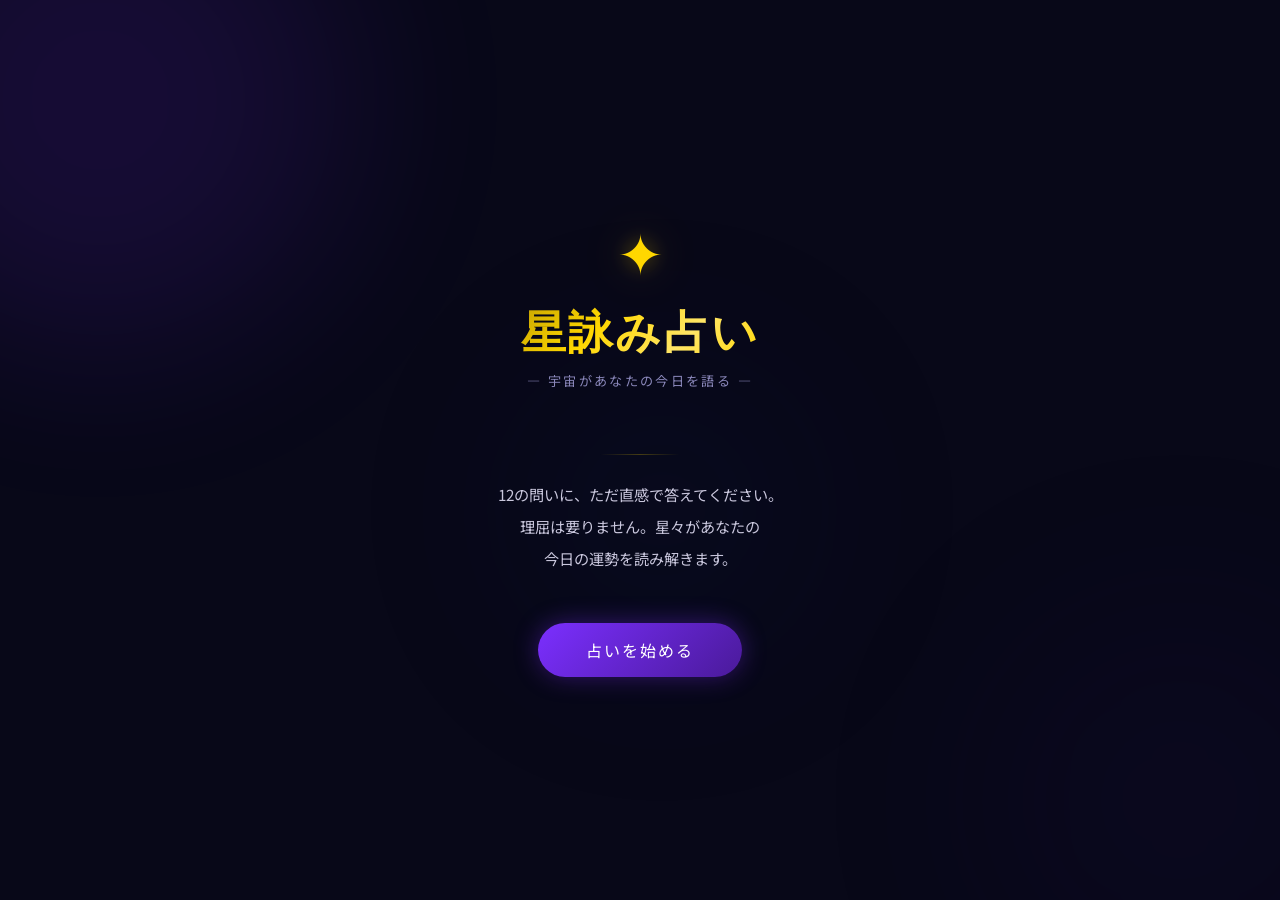
<file: index.html>
<!DOCTYPE html>
<html lang="ja">
<head>
  <meta charset="UTF-8">
  <meta name="viewport" content="width=device-width, initial-scale=1.0">
  <title>星詠み占い — 今日の運勢</title>
  <meta name="description" content="12の問いに答えて、今日の運勢をひも解く神秘の占いサイト">
  <link rel="preconnect" href="https://fonts.googleapis.com">
  <link rel="preconnect" href="https://fonts.gstatic.com" crossorigin>
  <link href="https://fonts.googleapis.com/css2?family=Cinzel:wght@400;600&family=Noto+Sans+JP:wght@300;400&display=swap" rel="stylesheet">
  <link rel="stylesheet" href="css/style.css">
</head>
<body>

<div id="stars"></div>
<div class="orb orb-1"></div>
<div class="orb orb-2"></div>
<div class="orb orb-3"></div>

<!-- ── Intro ─────────────────────────────────────────────────────────── -->
<section id="intro" class="screen active">
  <div class="container center">
    <div class="logo">✦</div>
    <h1 class="title">星詠み占い</h1>
    <p class="subtitle">— 宇宙があなたの今日を語る —</p>
    <div class="divider"></div>
    <p class="intro-desc">
      12の問いに、ただ直感で答えてください。<br>
      理屈は要りません。星々があなたの<br>
      今日の運勢を読み解きます。
    </p>
    <button id="start-btn" class="btn-primary">占いを始める</button>
  </div>
</section>

<!-- ── Quiz ──────────────────────────────────────────────────────────── -->
<section id="quiz" class="screen">
  <div class="container">
    <div class="progress-wrap">
      <div class="progress-track">
        <div id="progress-fill" class="progress-fill"></div>
      </div>
      <span id="progress-count" class="progress-count">1 / 12</span>
    </div>

    <div id="question-block" class="question-block">
      <p id="q-label" class="q-label">第一問</p>
      <h2 id="q-text" class="q-text"></h2>
      <div id="options" class="options"></div>
    </div>
  </div>
</section>

<!-- ── Complete ───────────────────────────────────────────────────────── -->
<section id="complete" class="screen">
  <div class="container center">
    <div class="logo glow-pulse">✦</div>
    <h2 class="title" style="font-size:1.6rem">占いが完成しました</h2>
    <div class="divider"></div>
    <p class="intro-desc">星々があなたの答えを<br>読み解いています…</p>
    <div class="loading-dots">
      <span></span><span></span><span></span>
    </div>
    <a href="result.html" id="result-link" class="btn-primary">運勢を見る</a>
  </div>
</section>

<script src="js/data.js"></script>
<script src="js/quiz.js"></script>
</body>
</html>
</file>
<file: css/style.css>
/* ── Variables ─────────────────────────────────────────────────────────── */
:root {
  --bg:           #080818;
  --surface:      #11113a;
  --surface2:     #1c1c52;
  --purple:       #7b2fff;
  --purple-light: #a855f7;
  --gold:         #ffd700;
  --gold-light:   #ffe566;
  --gold-dim:     rgba(255,215,0,0.25);
  --text:         #ece9ff;
  --text-muted:   #8b88bb;
  --glow-purple:  rgba(123,47,255,0.4);
  --glow-gold:    rgba(255,215,0,0.3);
  --card-h:       180px;
}

/* ── Reset ─────────────────────────────────────────────────────────────── */
*, *::before, *::after { box-sizing: border-box; margin: 0; padding: 0; }
html { scroll-behavior: smooth; }

body {
  font-family: 'Noto Sans JP', 'Hiragino Kaku Gothic ProN', sans-serif;
  background: var(--bg);
  color: var(--text);
  min-height: 100vh;
  overflow-x: hidden;
}

/* ── Starfield ─────────────────────────────────────────────────────────── */
#stars {
  position: fixed;
  inset: 0;
  pointer-events: none;
  z-index: 0;
  overflow: hidden;
}

.star {
  position: absolute;
  background: #fff;
  border-radius: 50%;
  opacity: 0;
  animation: twinkle var(--dur, 3s) ease-in-out infinite var(--delay, 0s);
}

@keyframes twinkle {
  0%, 100% { opacity: 0;    transform: scale(0.5); }
  50%       { opacity: var(--bright, 0.7); transform: scale(1); }
}

/* Background orbs */
.orb {
  position: fixed;
  border-radius: 50%;
  filter: blur(90px);
  opacity: 0.12;
  pointer-events: none;
  z-index: 0;
  animation: orbDrift var(--dur, 20s) ease-in-out infinite alternate;
}
.orb-1 { width: 500px; height: 500px; background: var(--purple); top: -150px; left: -150px; --dur: 18s; }
.orb-2 { width: 400px; height: 400px; background: #1a0a4a;       bottom: -100px; right: -100px; --dur: 22s; }
.orb-3 { width: 300px; height: 300px; background: #0a1a4a;       top: 40%;  left: 40%; --dur: 15s; }

@keyframes orbDrift {
  from { transform: translate(0, 0) scale(1); }
  to   { transform: translate(30px, 20px) scale(1.1); }
}

/* ── Screens ───────────────────────────────────────────────────────────── */
.screen { display: none; position: relative; z-index: 1; }
.screen.active { display: block; }

/* ── Container ─────────────────────────────────────────────────────────── */
.container {
  width: 100%;
  max-width: 620px;
  margin: 0 auto;
  padding: 2.5rem 1.5rem;
}

.center {
  display: flex;
  flex-direction: column;
  align-items: center;
  justify-content: center;
  min-height: 100vh;
  text-align: center;
}

/* ── Logo symbol ───────────────────────────────────────────────────────── */
.logo {
  font-size: 3.5rem;
  line-height: 1;
  color: var(--gold);
  text-shadow: 0 0 20px var(--glow-gold), 0 0 50px var(--glow-gold);
  margin-bottom: 1.5rem;
  animation: logoFloat 5s ease-in-out infinite;
}

@keyframes logoFloat {
  0%, 100% { transform: translateY(0)   rotate(0deg); }
  25%       { transform: translateY(-8px) rotate(3deg); }
  75%       { transform: translateY(4px) rotate(-2deg); }
}

/* ── Typography ────────────────────────────────────────────────────────── */
.title {
  font-family: 'Cinzel', 'Times New Roman', serif;
  font-size: clamp(1.8rem, 6vw, 2.8rem);
  font-weight: 600;
  letter-spacing: 0.05em;
  background: linear-gradient(135deg, #c8a400, var(--gold), var(--gold-light), var(--gold));
  -webkit-background-clip: text;
  -webkit-text-fill-color: transparent;
  background-clip: text;
  margin-bottom: 0.4rem;
}

.subtitle {
  font-size: 0.82rem;
  color: var(--text-muted);
  letter-spacing: 0.18em;
  margin-bottom: 2.5rem;
}

.intro-desc {
  font-size: 0.95rem;
  line-height: 2.1;
  color: var(--text);
  opacity: 0.85;
  margin-bottom: 3rem;
}

/* ── Divider ───────────────────────────────────────────────────────────── */
.divider {
  width: 80px;
  height: 1px;
  background: linear-gradient(90deg, transparent, var(--gold-dim), transparent);
  margin: 1.5rem auto;
}

/* ── Buttons ───────────────────────────────────────────────────────────── */
.btn-primary {
  display: inline-block;
  padding: 0.95rem 3rem;
  background: linear-gradient(135deg, var(--purple), #4a1a9a);
  color: #fff;
  border: none;
  border-radius: 50px;
  font-family: inherit;
  font-size: 1rem;
  letter-spacing: 0.12em;
  cursor: pointer;
  text-decoration: none;
  box-shadow: 0 0 25px var(--glow-purple), 0 4px 20px rgba(0,0,0,0.4);
  transition: transform 0.25s ease, box-shadow 0.25s ease;
}

.btn-primary:hover {
  transform: translateY(-3px);
  box-shadow: 0 0 40px var(--glow-purple), 0 8px 30px rgba(0,0,0,0.5);
}

.btn-secondary {
  display: inline-block;
  padding: 0.8rem 2.5rem;
  border: 1px solid rgba(123,47,255,0.6);
  color: var(--text-muted);
  border-radius: 50px;
  font-family: inherit;
  font-size: 0.9rem;
  letter-spacing: 0.1em;
  cursor: pointer;
  text-decoration: none;
  transition: all 0.25s ease;
}

.btn-secondary:hover {
  border-color: var(--gold);
  color: var(--gold);
  box-shadow: 0 0 15px var(--glow-gold);
}

/* ── Progress ──────────────────────────────────────────────────────────── */
.progress-wrap {
  display: flex;
  align-items: center;
  gap: 1rem;
  margin-bottom: 3.5rem;
}

.progress-track {
  flex: 1;
  height: 3px;
  background: var(--surface2);
  border-radius: 2px;
  overflow: hidden;
}

.progress-fill {
  height: 100%;
  width: 0%;
  background: linear-gradient(90deg, var(--purple), var(--gold));
  border-radius: 2px;
  box-shadow: 0 0 8px var(--glow-purple);
  transition: width 0.6s cubic-bezier(0.4, 0, 0.2, 1);
}

.progress-count {
  font-size: 0.75rem;
  color: var(--text-muted);
  white-space: nowrap;
  letter-spacing: 0.05em;
  min-width: 3.5rem;
  text-align: right;
}

/* ── Question ──────────────────────────────────────────────────────────── */
.question-block {
  animation: fadeUp 0.45s cubic-bezier(0.4, 0, 0.2, 1) both;
}

.question-block.leaving {
  animation: fadeUpOut 0.3s cubic-bezier(0.4, 0, 0.2, 1) both;
}

@keyframes fadeUp {
  from { opacity: 0; transform: translateY(24px); }
  to   { opacity: 1; transform: translateY(0); }
}

@keyframes fadeUpOut {
  from { opacity: 1; transform: translateY(0); }
  to   { opacity: 0; transform: translateY(-20px); }
}

.q-label {
  font-size: 0.7rem;
  color: var(--gold);
  letter-spacing: 0.25em;
  text-transform: uppercase;
  margin-bottom: 1.2rem;
}

.q-text {
  font-size: clamp(1.05rem, 3vw, 1.35rem);
  font-weight: 400;
  line-height: 1.75;
  margin-bottom: 2.5rem;
  color: var(--text);
}

/* ── Options ───────────────────────────────────────────────────────────── */
.options {
  display: flex;
  flex-direction: column;
  gap: 0.7rem;
}

.opt-btn {
  padding: 0.95rem 1.4rem;
  background: rgba(28, 28, 82, 0.55);
  border: 1px solid rgba(123,47,255,0.22);
  border-radius: 14px;
  color: var(--text);
  font-family: inherit;
  font-size: 0.92rem;
  line-height: 1.55;
  text-align: left;
  cursor: pointer;
  backdrop-filter: blur(8px);
  transition: all 0.22s ease;
}

.opt-btn:hover:not(:disabled) {
  background: rgba(123,47,255,0.18);
  border-color: rgba(123,47,255,0.6);
  transform: translateX(6px);
}

.opt-btn.chosen {
  background: rgba(123,47,255,0.28);
  border-color: var(--gold);
  color: var(--gold-light);
  box-shadow: 0 0 12px var(--glow-gold);
}

.opt-btn:disabled { cursor: default; }

/* ── Complete screen ───────────────────────────────────────────────────── */
.glow-pulse {
  animation: glowPulse 2.2s ease-in-out infinite;
}

@keyframes glowPulse {
  0%, 100% { text-shadow: 0 0 15px var(--glow-gold); }
  50%       { text-shadow: 0 0 35px var(--glow-gold), 0 0 60px var(--glow-gold); }
}

.loading-dots {
  display: flex;
  gap: 8px;
  justify-content: center;
  margin: 2rem 0;
}

.loading-dots span {
  width: 8px;
  height: 8px;
  border-radius: 50%;
  background: var(--purple-light);
  animation: dot 1.4s ease-in-out infinite;
}

.loading-dots span:nth-child(2) { animation-delay: 0.2s; }
.loading-dots span:nth-child(3) { animation-delay: 0.4s; }

@keyframes dot {
  0%, 80%, 100% { transform: scale(0.6); opacity: 0.4; }
  40%            { transform: scale(1);   opacity: 1; }
}

/* ── Result page ───────────────────────────────────────────────────────── */
.result-header {
  text-align: center;
  padding-top: 3rem;
  margin-bottom: 2.5rem;
}

.hint-text {
  font-size: 0.78rem;
  color: var(--text-muted);
  letter-spacing: 0.1em;
  margin-top: 0.8rem;
}

/* ── Cards grid ────────────────────────────────────────────────────────── */
.cards-grid {
  display: grid;
  grid-template-columns: repeat(3, 1fr);
  gap: 1rem;
  margin-bottom: 3rem;
}

@media (max-width: 460px) {
  .cards-grid { grid-template-columns: repeat(2, 1fr); gap: 0.75rem; }
}

/* ── Card flip ─────────────────────────────────────────────────────────── */
.card-wrap {
  perspective: 1000px;
  cursor: pointer;
  opacity: 0;
  animation: cardIn 0.5s ease forwards;
}

@keyframes cardIn {
  from { opacity: 0; transform: translateY(28px) scale(0.94); }
  to   { opacity: 1; transform: translateY(0) scale(1); }
}

.card {
  width: 100%;
  aspect-ratio: 2 / 3;
  position: relative;
  transform-style: preserve-3d;
  transition: transform 0.75s cubic-bezier(0.4, 0, 0.2, 1);
}

.card-wrap.flipped .card { transform: rotateY(180deg); }

.card-face {
  position: absolute;
  inset: 0;
  border-radius: 14px;
  backface-visibility: hidden;
  -webkit-backface-visibility: hidden;
  display: flex;
  flex-direction: column;
  align-items: center;
  justify-content: center;
  padding: 0.7rem 0.55rem;
  overflow: hidden;
}

/* Card back */
.card-back {
  background: linear-gradient(160deg, #1a1a4a 0%, #0e0e32 100%);
  border: 1px solid rgba(255,215,0,0.2);
  box-shadow: 0 4px 20px rgba(0,0,0,0.5), inset 0 0 30px rgba(123,47,255,0.05);
}

.card-back::before {
  content: '';
  position: absolute;
  inset: 7px;
  border: 1px solid rgba(255,215,0,0.12);
  border-radius: 9px;
  pointer-events: none;
}

.card-back-sym {
  font-size: 2rem;
  color: rgba(255,215,0,0.5);
  margin-bottom: 0.6rem;
  text-shadow: 0 0 10px var(--glow-gold);
}

.card-back-label {
  font-size: 0.58rem;
  color: rgba(255,215,0,0.35);
  letter-spacing: 0.12em;
  text-align: center;
  line-height: 1.6;
}

/* Card front */
.card-front {
  background: linear-gradient(160deg, #1e1e56 0%, #13133e 100%);
  border: 1px solid rgba(123,47,255,0.4);
  box-shadow: 0 4px 25px rgba(123,47,255,0.15), inset 0 0 20px rgba(123,47,255,0.05);
  transform: rotateY(180deg);
  gap: 0.35rem;
}

.card-icon {
  font-size: 1.4rem;
  line-height: 1;
}

.card-category {
  font-size: 0.55rem;
  color: var(--gold);
  letter-spacing: 0.12em;
  text-align: center;
}

.card-value {
  font-size: 0.82rem;
  text-align: center;
  line-height: 1.6;
  color: var(--text);
  word-break: break-all;
  overflow-wrap: break-word;
}

.card-value.big {
  font-size: 1.15rem;
  color: var(--gold-light);
  font-weight: 400;
}

.card-value.huge {
  font-size: 1.8rem;
  color: var(--gold-light);
  font-weight: 300;
  letter-spacing: -0.02em;
}

.card-value.small {
  font-size: 0.65rem;
  color: var(--text-muted);
  line-height: 1.55;
}

/* Stars */
.stars-row {
  display: flex;
  gap: 2px;
  justify-content: center;
}

.s { font-size: 0.75rem; color: var(--gold); }
.s.off { color: rgba(255,215,0,0.15); }

/* Color circle */
.color-dot {
  width: 36px;
  height: 36px;
  border-radius: 50%;
  border: 2px solid rgba(255,255,255,0.15);
  flex-shrink: 0;
}

/* ── Result footer ─────────────────────────────────────────────────────── */
.result-footer {
  text-align: center;
  padding-bottom: 4rem;
}
</file>
